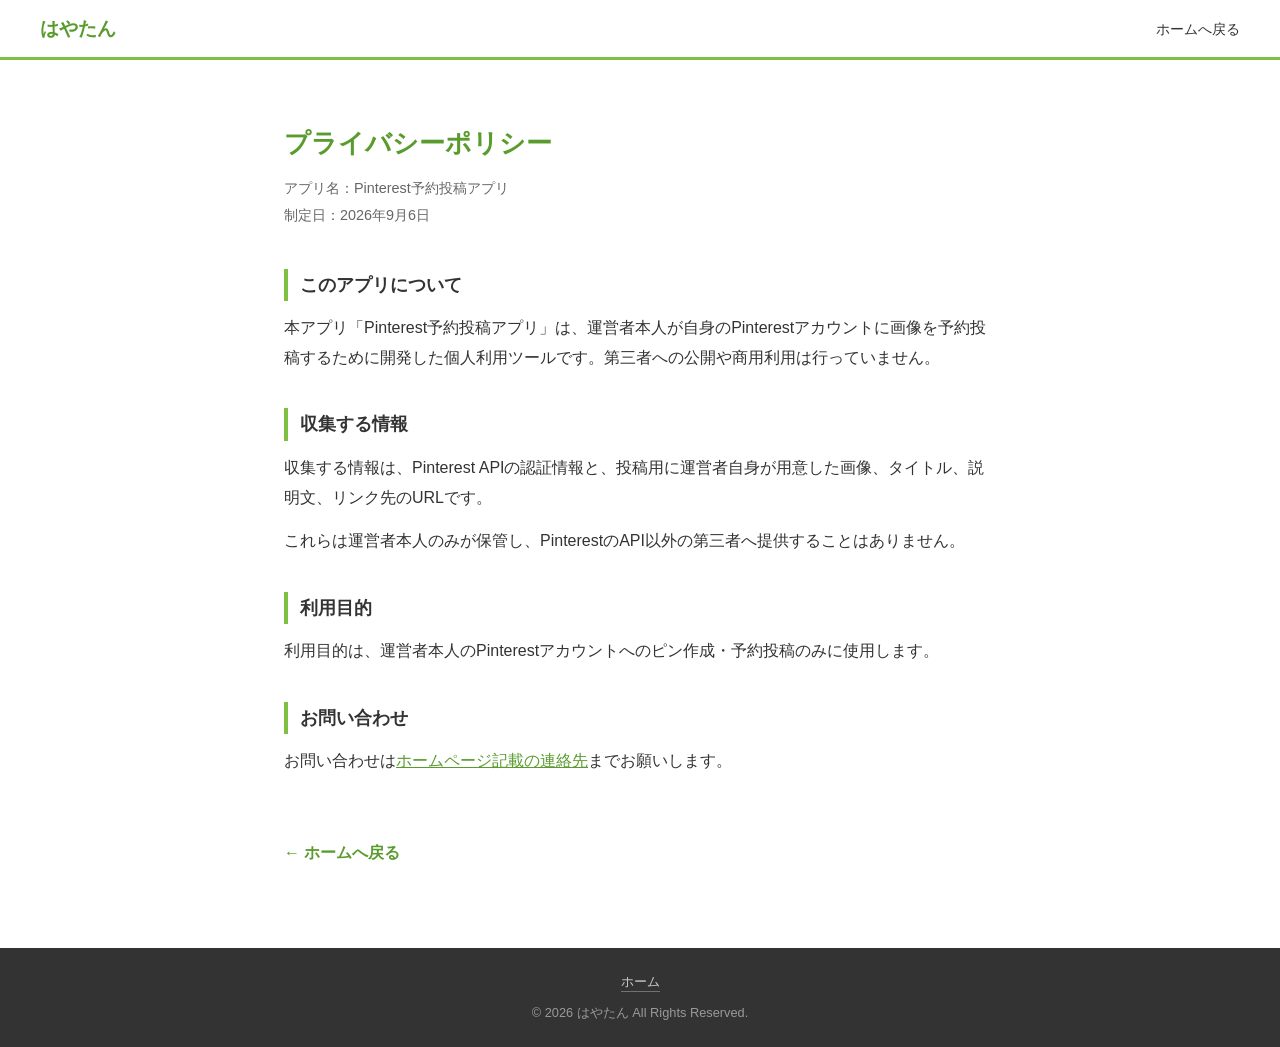
<file: privacy/pinterest-scheduled-post-tool/index.html>
<!DOCTYPE html>
<html lang="ja">
<head>
  <meta charset="UTF-8">
  <meta name="viewport" content="width=device-width, initial-scale=1.0">
  <title>プライバシーポリシー | はやたん</title>
  <meta name="description" content="はやたんが個人利用のために開発したアプリ「Pinterest予約投稿アプリ」のプライバシーポリシーです。Pinterestへの予約投稿にあたって取得する情報、利用目的、第三者への提供の有無を掲載しています。">

  <link rel="canonical" href="https://hayatan-86.com/privacy/pinterest-scheduled-post-tool/">

  <meta property="og:type" content="article">
  <meta property="og:site_name" content="はやたん">
  <meta property="og:title" content="プライバシーポリシー | はやたん">
  <meta property="og:description" content="はやたんが個人利用のために開発したアプリ「Pinterest予約投稿アプリ」のプライバシーポリシーです。Pinterestへの予約投稿にあたって取得する情報と利用目的を掲載しています。">
  <meta property="og:image" content="https://hayatan-86.com/images/ogp.png">
  <meta property="og:url" content="https://hayatan-86.com/privacy/pinterest-scheduled-post-tool/">
  <meta name="twitter:card" content="summary_large_image">

  <link rel="icon" type="image/png" href="../../favicon.png">
  <link rel="apple-touch-icon" href="../../apple-touch-icon.png">
  <link rel="stylesheet" href="../../style.css">
</head>
<body>

<!-- ナビゲーション -->
<nav>
  <div class="nav-logo"><a href="../../index.html">はやたん</a></div>
  <ul class="nav-links">
    <li><a href="../../index.html">ホームへ戻る</a></li>
  </ul>
</nav>

<!-- 本文 -->
<main class="legal">
  <h1>プライバシーポリシー</h1>
  <p class="legal-lead">アプリ名：Pinterest予約投稿アプリ<br>制定日：2026年9月6日</p>

  <h2>このアプリについて</h2>
  <p>本アプリ「Pinterest予約投稿アプリ」は、運営者本人が自身のPinterestアカウントに画像を予約投稿するために開発した個人利用ツールです。第三者への公開や商用利用は行っていません。</p>

  <h2>収集する情報</h2>
  <p>収集する情報は、Pinterest APIの認証情報と、投稿用に運営者自身が用意した画像、タイトル、説明文、リンク先のURLです。</p>
  <p>これらは運営者本人のみが保管し、PinterestのAPI以外の第三者へ提供することはありません。</p>

  <h2>利用目的</h2>
  <p>利用目的は、運営者本人のPinterestアカウントへのピン作成・予約投稿のみに使用します。</p>

  <h2>お問い合わせ</h2>
  <p>お問い合わせは<a href="../../index.html#contact">ホームページ記載の連絡先</a>までお願いします。</p>

  <a href="../../index.html" class="legal-back">← ホームへ戻る</a>
</main>

<!-- フッター -->
<footer>
  <p class="footer-links"><a href="../../index.html">ホーム</a></p>
  <p>© 2026 はやたん All Rights Reserved.</p>
</footer>

</body>
</html>
</file>
<file: style.css>
*, *::before, *::after { margin: 0; padding: 0; box-sizing: border-box; }

:root {
  --green:      #5a9b2e;
  --green-mid:  #7ec142;
  --green-pale: #f3f9ec;
  --text:       #333;
  --text-sub:   #666;
  --border:     #ddd;
}

html { scroll-behavior: smooth; }

body {
  font-family: 'Hiragino Kaku Gothic ProN', 'Hiragino Sans', Meiryo, sans-serif;
  color: var(--text);
  line-height: 1.85;
}

/* ── ナビ ── */
nav {
  position: fixed;
  top: 0; left: 0; right: 0;
  height: 60px;
  background: #fff;
  border-bottom: 3px solid var(--green-mid);
  display: flex;
  align-items: center;
  justify-content: space-between;
  padding: 0 40px;
  z-index: 100;
}
.nav-logo { font-size: 1.2rem; font-weight: bold; color: var(--green); flex-shrink: 0; }
.nav-logo a { color: inherit; text-decoration: none; }
.nav-links {
  display: flex;
  gap: 28px;
  list-style: none;
  overflow-x: auto;
  scrollbar-width: none;
}
.nav-links::-webkit-scrollbar { display: none; }
.nav-links li { flex-shrink: 0; }
.nav-links a { text-decoration: none; color: var(--text); font-size: 0.88rem; transition: color .2s; white-space: nowrap; }
.nav-links a:hover { color: var(--green); }

/* ── 共通 ── */
section { padding: 88px 40px; }
/* 外枠は1200pxまで広げる。文章の幅は各所で760px前後に抑えて読みやすさを保つ */
.inner { max-width: 1200px; margin: 0 auto; }

.section-title {
  font-size: 1.75rem;
  color: var(--green);
  text-align: center;
  margin-bottom: 4px;
}
.section-en {
  text-align: center;
  font-size: 0.8rem;
  letter-spacing: .1em;
  color: var(--text-sub);
  margin-bottom: 48px;
}

.btn {
  display: inline-block;
  background: var(--green);
  color: #fff;
  padding: 13px 36px;
  border-radius: 4px;
  text-decoration: none;
  font-size: 0.95rem;
  transition: background .2s;
}
.btn:hover { background: var(--green-mid); }

.btn-outline {
  display: inline-block;
  border: 2px solid #fff;
  color: #fff;
  padding: 13px 36px;
  border-radius: 4px;
  text-decoration: none;
  font-size: 0.95rem;
  transition: all .2s;
}
.btn-outline:hover { background: #fff; color: var(--green); }

/* ── ヒーロー ── */
#hero {
  background: url('images/TOP.PNG') center center / cover no-repeat;
  min-height: 100vh;
  display: flex;
  align-items: center;
  justify-content: center;
  text-align: center;
  padding-top: 60px;
  position: relative;
}
#hero::before {
  content: '';
  position: absolute;
  inset: 0;
  background: rgba(0, 0, 0, 0.45);
}
#hero .inner { position: relative; z-index: 1; }
.hero-name { color: rgba(255,255,255,.8); margin-bottom: 14px; }
.hero-h1 { font-size: 2.2rem; line-height: 1.6; margin-bottom: 20px; color: #fff; }
.hero-sub {
  color: rgba(255,255,255,.85);
  max-width: 440px;
  margin: 0 auto 36px;
  font-size: 0.95rem;
}

/* ── 自己紹介 ── */
#about { background: #fff; }
.about-center { text-align: center; }
.about-photo {
  width: 220px;
  height: 280px;
  border-radius: 8px;
  margin: 0 auto 32px;
  overflow: hidden;
}
.about-photo img { width: 100%; height: 100%; object-fit: cover; object-position: top; }
.about-body h3 { font-size: 1.3rem; color: var(--green); margin-bottom: 14px; }
.about-body { max-width: 760px; margin: 0 auto; }
.about-body p { color: var(--text-sub); margin-bottom: 10px; font-size: 0.95rem; }

/* ── サービス ── */
#services { background: var(--green-pale); padding: 88px 0; }
.services-header { padding: 0 40px; }
.service-item {
  background: #fff;
  max-width: 1200px;
  margin: 0 auto;
  padding: 48px 80px;
  border-top: 1px solid var(--border);
  display: flex;
  gap: 28px;
  align-items: flex-start;
}
.service-item:first-of-type { border-top: 4px solid var(--green-mid); }
.service-icon { width: 60px; height: 60px; min-width: 60px; object-fit: contain; margin-top: 4px; }
.service-body h3 { font-size: 1.3rem; color: var(--green); margin-bottom: 12px; }
.service-body p { color: var(--text-sub); font-size: 0.95rem; max-width: 760px; margin-bottom: 20px; }
.service-body .btn { padding: 10px 28px; font-size: 0.88rem; }

/* ── 料金 ── */
#pricing { background: #fff; padding: 88px 0; }
.pricing-header { padding: 0 40px; }
.pricing-item { max-width: 1200px; margin: 0 auto; border-top: 1px solid var(--border); }
.pricing-item:first-of-type { border-top: 4px solid var(--green-mid); }
.pricing-item-head { background: var(--green); color: #fff; padding: 24px 80px; }
.pricing-item-head h3 { font-size: 1.1rem; margin-bottom: 2px; }
.pricing-item-head p { font-size: 0.82rem; opacity: .85; }
.pricing-item-body { padding: 28px 80px; }
.pricing-desc { color: var(--text-sub); font-size: 0.92rem; margin-bottom: 24px; max-width: 700px; }
.pricing-sub-heading {
  font-weight: bold;
  color: var(--green);
  font-size: 0.92rem;
  margin: 24px 0 6px;
}
.pricing-sub-heading:first-child { margin-top: 0; }
.pricing-theme-heading { font-size: 1.15rem; }
.pricing-condition { color: var(--text-sub); font-size: 0.85rem; margin-bottom: 8px; }
.pricing-row {
  display: flex;
  justify-content: space-between;
  align-items: baseline;
  flex-wrap: wrap;
  row-gap: 4px;
  column-gap: 20px;
  padding: 11px 0;
  border-bottom: 1px solid var(--border);
  font-size: 0.92rem;
}
.pricing-row:last-child { border-bottom: none; }
.pricing-row .plan-name { font-weight: bold; }
.pricing-row .plan-detail {
  display: block;
  color: var(--text-sub);
  font-size: 0.8rem;
  font-weight: normal;
  margin-top: 3px;
}
.pricing-row .plan-price { color: var(--green); font-weight: bold; white-space: nowrap; }
.pricing-note-inline { color: var(--text-sub); font-size: 0.8rem; margin-top: 10px; }
.pricing-small-text { color: var(--text-sub); font-size: 0.82rem; margin-top: 18px; max-width: 700px; }
.pricing-theme-list { list-style: none; margin-top: 6px; max-width: 700px; }
.pricing-theme-list li { padding: 6px 0; font-size: 0.92rem; font-weight: bold; }
.pricing-annotation { font-weight: normal; color: var(--text-sub); font-size: 0.82rem; margin-left: 6px; }
.pricing-note {
  text-align: center;
  margin-top: 32px;
  padding: 0 40px;
  color: var(--text-sub);
  font-size: 0.82rem;
}

/* ── Kindle ── */
#kindle {
  background: var(--green-pale);
  --kindle-card-w: 260px;
}
.kindle-carousel { margin-top: 8px; }
.kindle-carousel .splide__slide { display: flex; justify-content: center; height: auto; }
.kindle-carousel .splide__pagination {
  position: static;
  margin-top: 22px;
  display: flex;
  justify-content: center;
  gap: 10px;
  padding: 0;
  list-style: none;
}
.kindle-carousel .splide__pagination__page {
  width: 9px; height: 9px;
  margin: 0;
  border-radius: 50%;
  background: var(--border);
  opacity: 1;
  transform: scale(1);
  transition: background 0.3s, transform 0.3s;
}
.kindle-carousel .splide__pagination__page.is-active {
  background: var(--green);
  transform: scale(1.3);
}
.kindle-card {
  display: flex;
  flex-direction: column;
  width: 100%;
  max-width: var(--kindle-card-w);
  background: #fff;
  border-radius: 8px;
  padding: 28px;
  height: 100%;
}
.kindle-cover {
  width: 100%;
  border-radius: 4px;
  text-decoration: none;
  overflow: hidden;
  display: block;
  margin-bottom: 20px;
}
.kindle-cover img { width: 100%; height: auto; display: block; border-radius: 4px; }
.kindle-body h3 { font-size: 1.05rem; color: var(--green); margin-bottom: 10px; }
.kindle-body p { color: var(--text-sub); font-size: 0.85rem; margin-bottom: 18px; line-height: 1.7; }
.kindle-all-link {
  display: block;
  margin-top: 36px;
  border-radius: 8px;
  overflow: hidden;
  transition: opacity .2s;
}
.kindle-all-link:hover { opacity: .85; }
.kindle-all-link img { width: 100%; height: auto; display: block; }

/* ── SNS ── */
#sns { background: #fff; text-align: center; }
.sns-list { display: flex; flex-wrap: wrap; gap: 12px; justify-content: center; }
.sns-btn {
  display: inline-block;
  padding: 11px 26px;
  border: 2px solid var(--green-mid);
  border-radius: 4px;
  text-decoration: none;
  color: var(--text);
  font-size: 0.88rem;
  transition: all .2s;
}
.sns-btn:hover { background: var(--green); border-color: var(--green); color: #fff; }

/* ── お問い合わせ ── */
#contact { background: var(--green-pale); text-align: center; }
.contact-sub { color: var(--text-sub); margin-bottom: 32px; font-size: 0.95rem; }
.contact-options { display: flex; gap: 20px; justify-content: center; flex-wrap: wrap; }
.contact-box {
  background: #fff;
  border: 2px solid var(--border);
  border-radius: 8px;
  padding: 28px 44px;
  text-decoration: none;
  color: var(--text);
  transition: border-color .2s;
}
.contact-box:hover { border-color: var(--green); }
.contact-label { font-size: 0.75rem; color: var(--text-sub); margin-bottom: 6px; }
.contact-value { font-size: 0.95rem; color: var(--green); font-weight: bold; }

/* ── フッター ── */
footer {
  background: #333;
  color: rgba(255,255,255,.5);
  text-align: center;
  padding: 22px;
  font-size: 0.8rem;
}
.footer-links { margin-bottom: 8px; }
.footer-links a {
  color: rgba(255,255,255,.75);
  text-decoration: none;
  border-bottom: 1px solid rgba(255,255,255,.3);
  padding-bottom: 2px;
}
.footer-links a:hover { color: #fff; border-bottom-color: #fff; }

/* ── 規約ページ（プライバシーポリシー等） ── */
.legal {
  max-width: 760px;
  margin: 0 auto;
  padding: 120px 24px 80px;
}
.legal .legal-lead {
  color: var(--text-sub);
  font-size: 0.9rem;
  margin-bottom: 40px;
}
.legal h1 {
  font-size: 1.6rem;
  color: var(--green);
  margin-bottom: 8px;
}
.legal h2 {
  font-size: 1.1rem;
  margin: 36px 0 12px;
  padding-left: 12px;
  border-left: 4px solid var(--green-mid);
}
.legal p { margin-bottom: 14px; }
.legal p a { color: var(--green); }
.legal .legal-back {
  display: inline-block;
  margin-top: 48px;
  color: var(--green);
  font-weight: bold;
  text-decoration: none;
}
.legal .legal-back:hover { text-decoration: underline; }

@media (max-width: 480px) {
  .legal { padding: 100px 20px 60px; }
  .legal h1 { font-size: 1.35rem; }
}

@media (max-width: 700px) {
  nav { padding: 0 20px; gap: 16px; }
  .nav-links { gap: 20px; mask-image: linear-gradient(to right, #000 88%, transparent); }
}

@media (max-width: 480px) {
  .hero-h1 { font-size: 1.7rem; }
  .service-item { padding: 36px 24px; flex-direction: column; gap: 16px; }
  .pricing-item-head { padding: 24px; }
  .pricing-item-body { padding: 24px; }
  #kindle { --kindle-card-w: 280px; }
  .kindle-card { padding: 20px; }
}

/* ── ブログ ── */
#blog { background: #fff; text-align: center; }
.blog-list {
  list-style: none;
  padding: 0;
  display: grid;
  grid-template-columns: repeat(3, 1fr);
  gap: 24px;
  margin-bottom: 36px;
  text-align: left;
}
/* display:grid が hidden 属性に勝ってしまうので明示的に消す */
.blog-list[hidden] { display: none; }
.blog-list li { display: flex; }
.blog-card {
  display: flex;
  flex-direction: column;
  width: 100%;
  background: #fff;
  border: 1px solid var(--border);
  border-radius: 8px;
  overflow: hidden;
  text-decoration: none;
  color: var(--text);
  transition: box-shadow .2s, transform .2s;
}
.blog-card:hover { box-shadow: 0 6px 18px rgba(0,0,0,.08); transform: translateY(-2px); }
.blog-card { border-top: 4px solid var(--green-mid); }
.blog-body { padding: 22px 22px 24px; }
.blog-body time { font-size: 0.78rem; color: var(--text-sub); }
.blog-body h3 { font-size: 0.98rem; color: var(--green); margin: 6px 0 10px; line-height: 1.5; }
.blog-body p { font-size: 0.85rem; color: var(--text-sub); line-height: 1.7; }
.blog-skeleton { height: 200px; border-radius: 8px; background: var(--green-pale); }

@media (max-width: 800px) {
  .blog-list { grid-template-columns: 1fr; max-width: 420px; margin-left: auto; margin-right: auto; }
  .blog-skeleton:not(:first-child) { display: none; }
}

/* こんな方ははやたんにお任せください（料金欄のお悩みカード）
   料金欄の本文幅（約720px）だと3枚が窮屈なので、カードの列だけ本文より広く取る */
.worry-heading { font-size: 1.3rem; font-weight: bold; text-align: center; margin: 8px 0 20px; }
.worry-cards {
  list-style: none;
  display: grid;
  grid-template-columns: repeat(3, 1fr);
  gap: 24px;
  width: min(1200px, calc(100vw - 32px));
  margin: 0 0 40px calc(50% - min(600px, 50vw - 16px));
}
.worry-cards li {
  display: flex;
  align-items: center;
  gap: 14px;
  min-height: 180px;
  padding: 20px 18px;
  background: #fff;
  box-shadow: 0 2px 10px rgba(0,0,0,.12);
}
.worry-cards img { flex: 0 0 auto; width: 96px; height: 96px; object-fit: contain; }
.worry-cards p { font-weight: bold; font-size: 1.05rem; line-height: 1.7; color: var(--text); word-break: auto-phrase; }
@media (max-width: 900px) {
  .worry-cards { grid-template-columns: 1fr; gap: 12px; }
  .worry-cards li { min-height: 0; padding: 16px; }
  .worry-cards img { width: 72px; height: 72px; }
}
</file>
